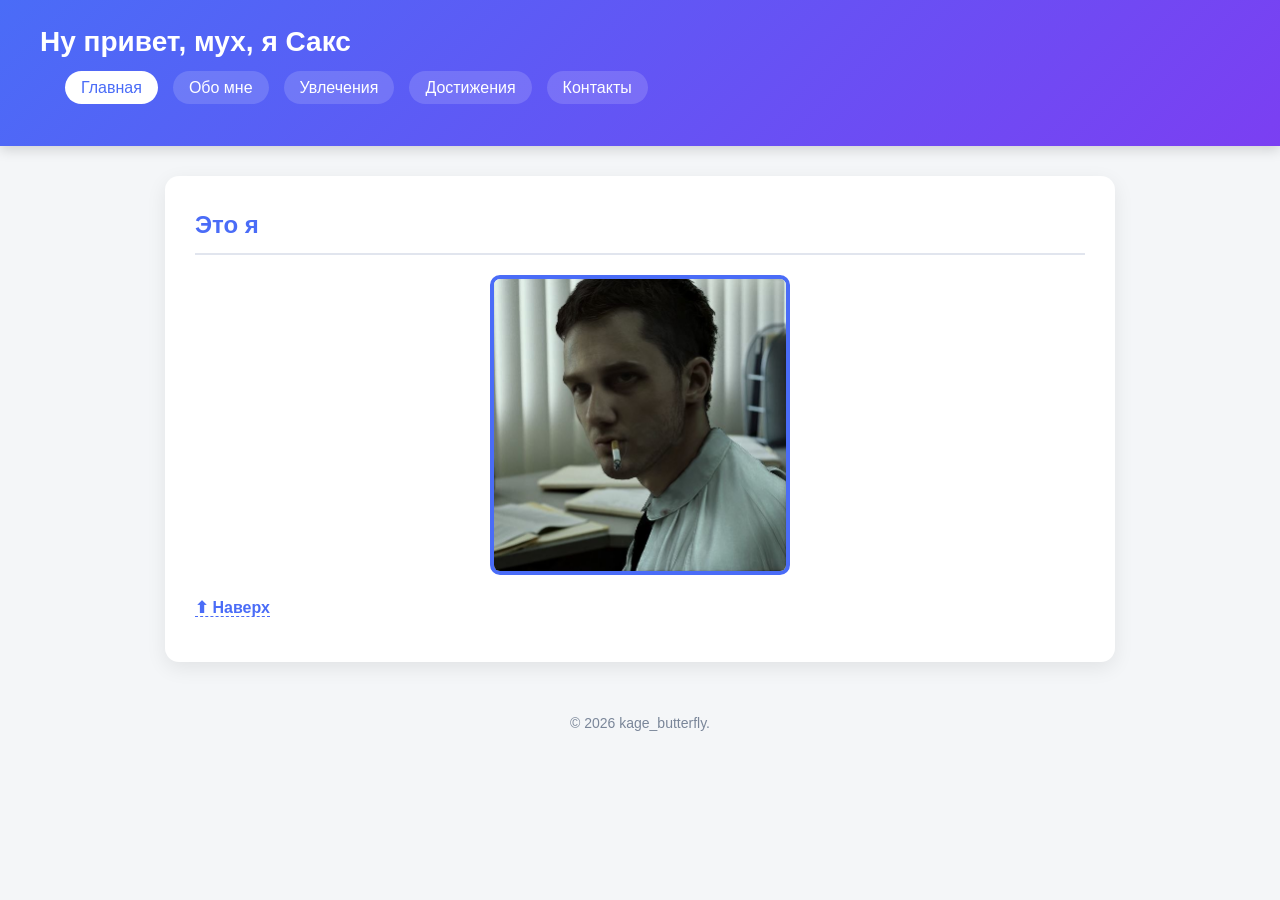
<file: index.html>
<!DOCTYPE html>
<html lang="ru">
<head>
    <meta charset="UTF-8">
    <title>Главная</title>
    <link rel="stylesheet" href="style.css">
</head>
<body>

<header>
    <h1>Ну привет, мух, я Сакс</h1>
    <nav>
        <ul>
            <li><a href="index.html" class="active">Главная</a></li>
            <li><a href="about.html">Обо мне</a></li>
            <li><a href="hobbies.html">Увлечения</a></li>
            <li><a href="achvs.html">Достижения</a></li>
            <li><a href="contacts.html">Контакты</a></li>
        </ul>
    </nav>
</header>

<main>
    <h2>Это я</h2>

    <img src="img1.jpg" class="avatar">
<p>
    <a href="#" class="link">⬆ Наверх</a>
</p>
    
</main>

<footer>
    © 2026 kage_butterfly.
</footer>

</body>
</html>
</file>
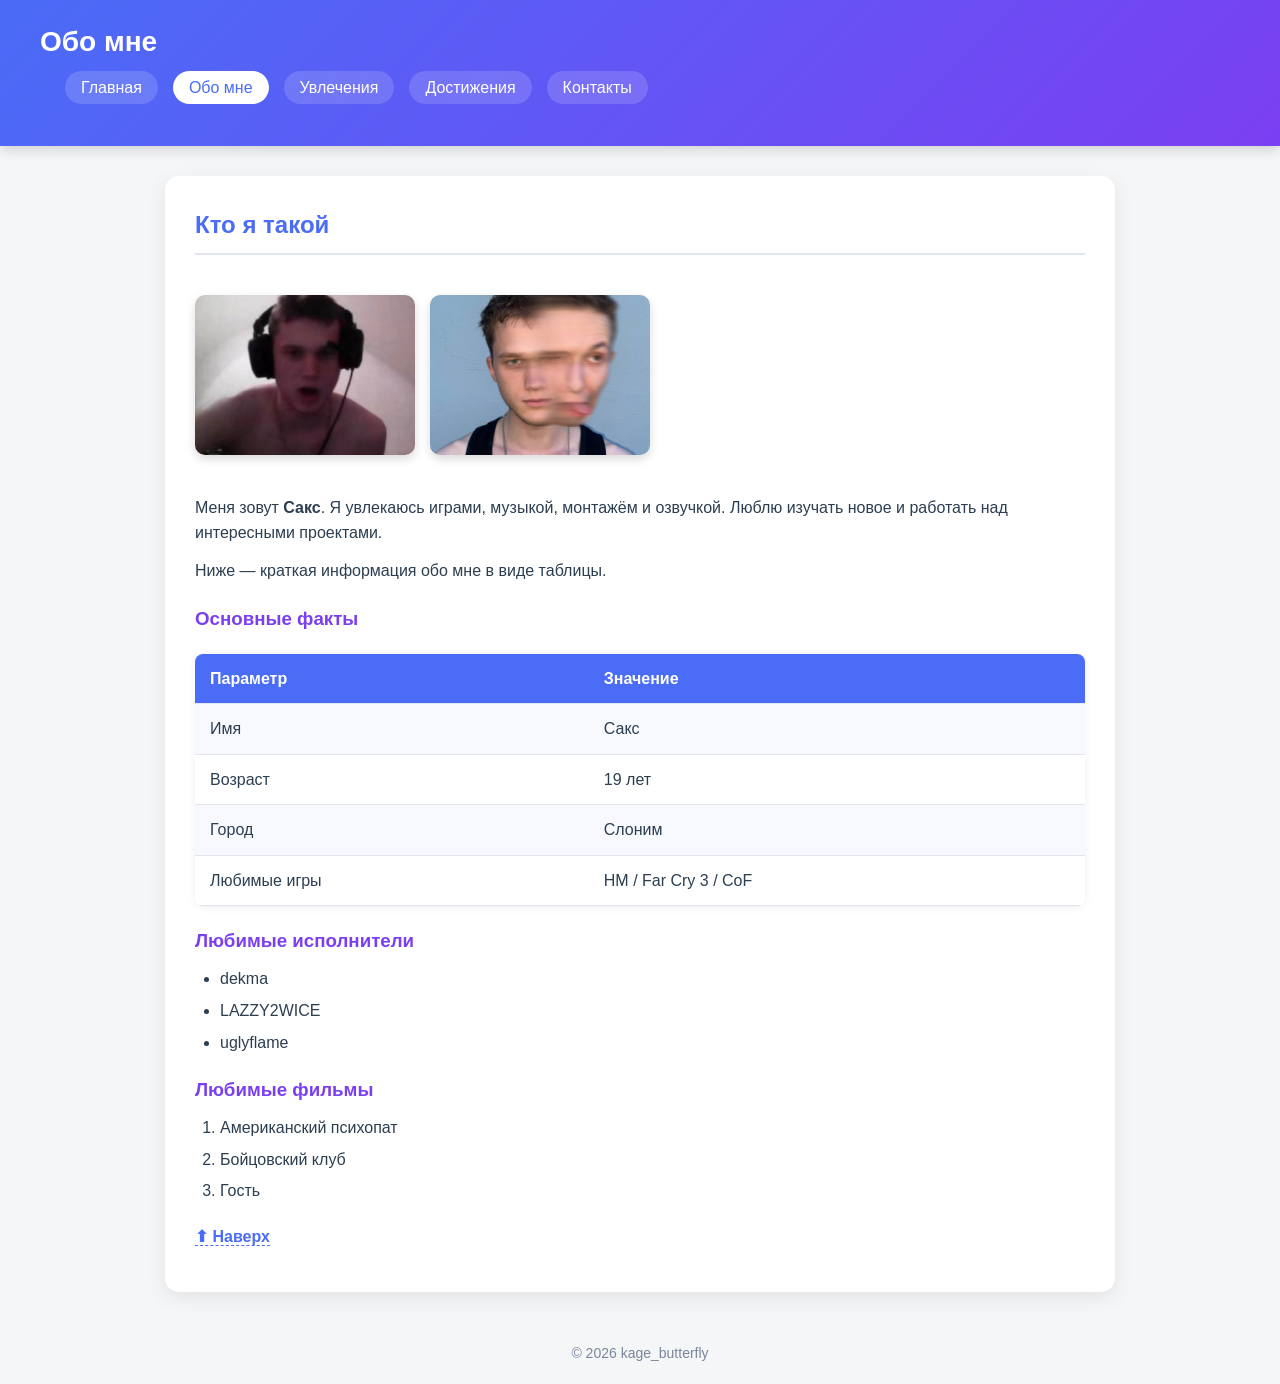
<file: about.html>
<!DOCTYPE html>
<html lang="ru">
<head>
    <meta charset="UTF-8">
    <title>Обо мне</title>
    <link rel="stylesheet" href="style.css">
</head>
<body>

<header>
    <h1>Обо мне</h1>
    <nav>
        <ul>
            <li><a href="index.html">Главная</a></li>
            <li><a href="about.html" class="active">Обо мне</a></li>
            <li><a href="hobbies.html">Увлечения</a></li>
            <li><a href="achvs.html">Достижения</a></li>
            <li><a href="contacts.html">Контакты</a></li>
        </ul>
    </nav>
</header>

<main>
    <h2>Кто я такой</h2>

<div class="gallery">
    <img src="img2.jpg" class="gallery">
    <img src="img3.jpg" class="gallery">
</div>
    
    <p>
        Меня зовут <strong>Сакс</strong>. Я увлекаюсь играми,
        музыкой, монтажём и озвучкой. Люблю изучать новое и работать над
        интересными проектами.
    </p>

    <p id="facts">
        Ниже — краткая информация обо мне в виде таблицы.
    </p>

    <h3>Основные факты</h3>
    <table>
        <tr>
            <th>Параметр</th>
            <th>Значение</th>
        </tr>
        <tr>
            <td>Имя</td>
            <td>Сакс</td>
        </tr>
        <tr>
            <td>Возраст</td>
            <td>19 лет</td>
        </tr>
        <tr>
            <td>Город</td>
            <td>Слоним</td>
        </tr>
        <tr>
            <td>Любимые игры</td>
            <td>HM / Far Cry 3 / CoF</td>
        </tr>
    </table>

    <h3>Любимые исполнители</h3>
    <ul>
        <li>dekma</li>
        <li>LAZZY2WICE</li>
        <li>uglyflame</li>
    </ul>

    <h3>Любимые фильмы</h3>
    <ol>
        <li>Американский психопат</li>
        <li>Бойцовский клуб</li>
        <li>Гость</li>
    </ol>

    <p>
<a href="#" class="link">⬆ Наверх</a>
    </p>
</main>

<footer>© 2026 kage_butterfly</footer>

</body>
</html>
</file>
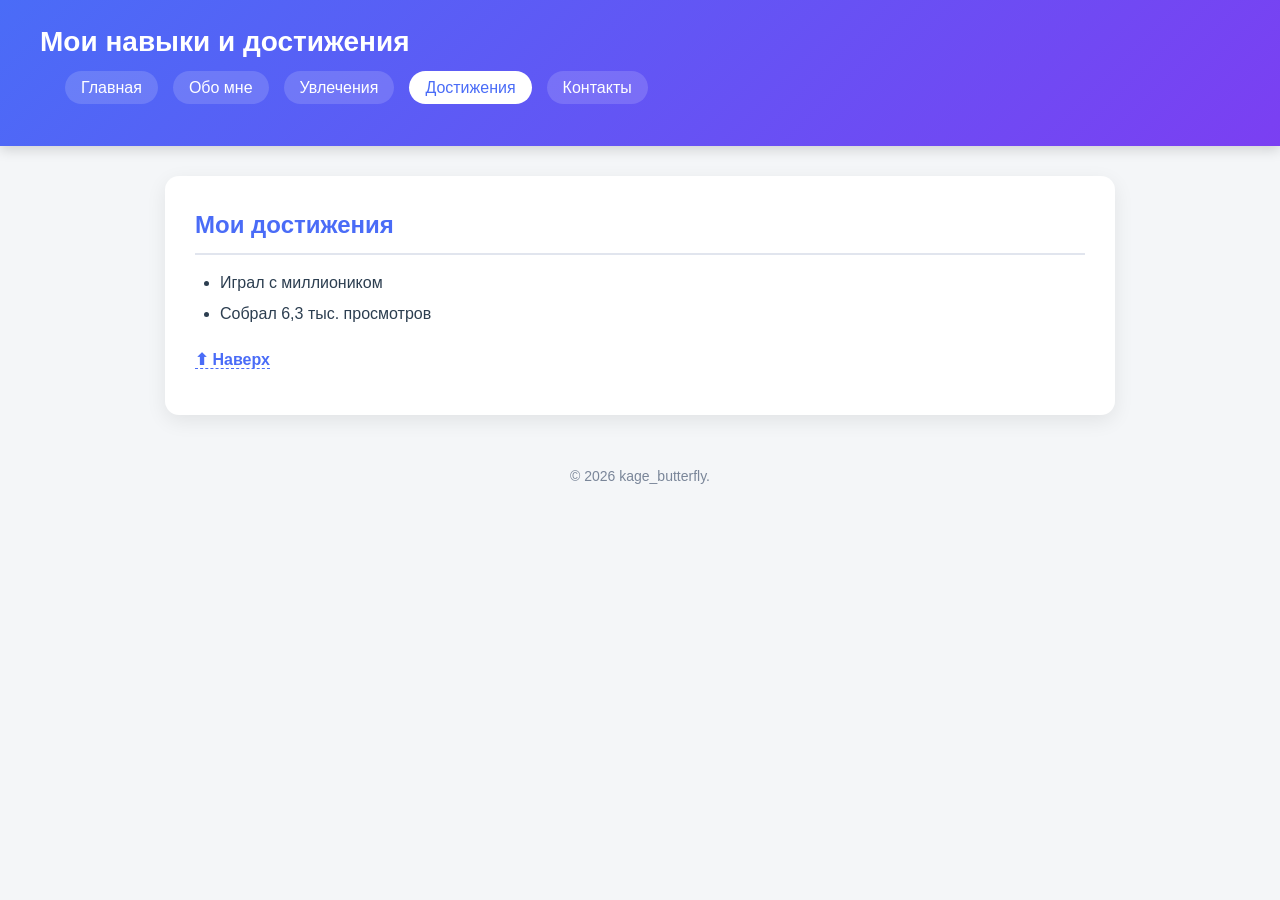
<file: achvs.html>
<!DOCTYPE html>
<html lang="ru">
<head>
    <meta charset="UTF-8">
    <title>Достижения</title>
    <link rel="stylesheet" href="style.css">
</head>
<body>

<header>
    <h1>Мои навыки и достижения</h1>
    <nav>
        <ul>
            <li><a href="index.html">Главная</a></li>
            <li><a href="about.html">Обо мне</a></li>
            <li><a href="hobbies.html">Увлечения</a></li>
          <li><a href="achvs.html" class="active">Достижения</a></li>
            <li><a href="contacts.html">Контакты</a></li>
        </ul>
    </nav>
</header>

<main> 
<h2>Мои достижения</h2>
   <ul>
       <li>Играл с миллиоником</li>
       <li>Собрал 6,3 тыс. просмотров</li>
   </ul>
    <p>
 <a href="#" class="link">⬆ Наверх</a>
    </p>
</main>

<footer>
    © 2026 kage_butterfly.
</footer>

</body>
</html>
</file>
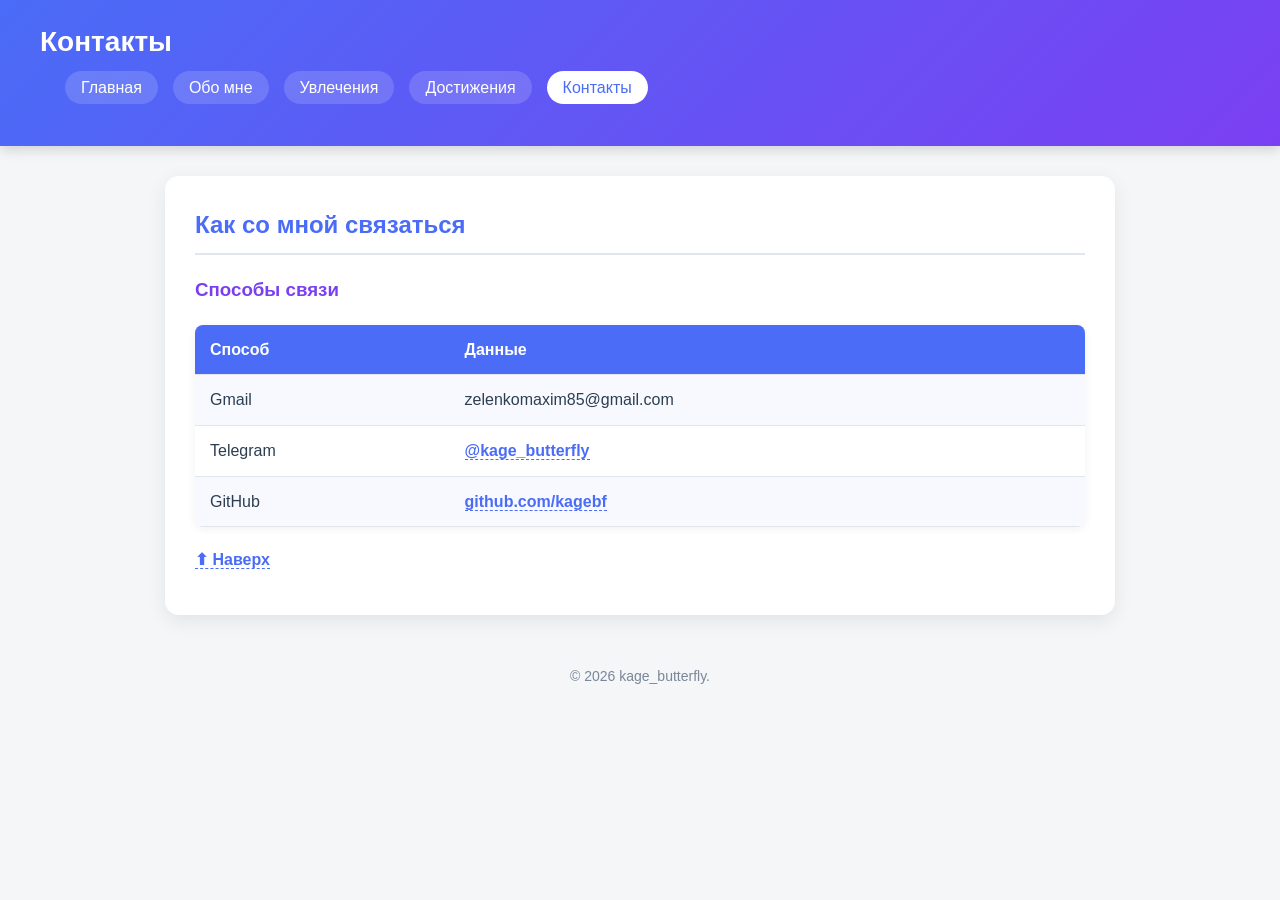
<file: contacts.html>
<!DOCTYPE html>
<html lang="ru">
<head>
    <meta charset="UTF-8">
    <title>Контакты</title>
    <link rel="stylesheet" href="style.css">
</head>
<body>

<header>
    <h1>Контакты</h1>
    <nav>
        <ul>
            <li><a href="index.html">Главная</a></li>
            <li><a href="about.html">Обо мне</a></li>
            <li><a href="hobbies.html">Увлечения</a></li>
            <li><a href="achvs.html">Достижения</a></li>
            <li><a href="contacts.html" class="active">Контакты</a></li>
        </ul>
    </nav>
</header>

<main>
    <h2>Как со мной связаться</h2>

    <h3>Способы связи</h3>
    <table>
        <tr>
            <th>Способ</th>
            <th>Данные</th>
        </tr>
        <tr>
            <td>Gmail</td>
            <td>zelenkomaxim85@gmail.com</td>
        </tr>
        <tr>
            <td>Telegram</td>
            <td><a href="https://t.me/kage_butterfly" target="_blank" class="link">@kage_butterfly</a></td>
        </tr>
        <tr>
            <td>GitHub</td>
            <td><a href="https://github.com/kagebf" target="_blank" class="link">github.com/kagebf</a></td>
        </tr>
    </table>

<p>
    <a href="#" class="link">⬆ Наверх</a>
</p>
</main>

<footer>
    © 2026 kage_butterfly.
</footer>

</body>
</html>
</file>
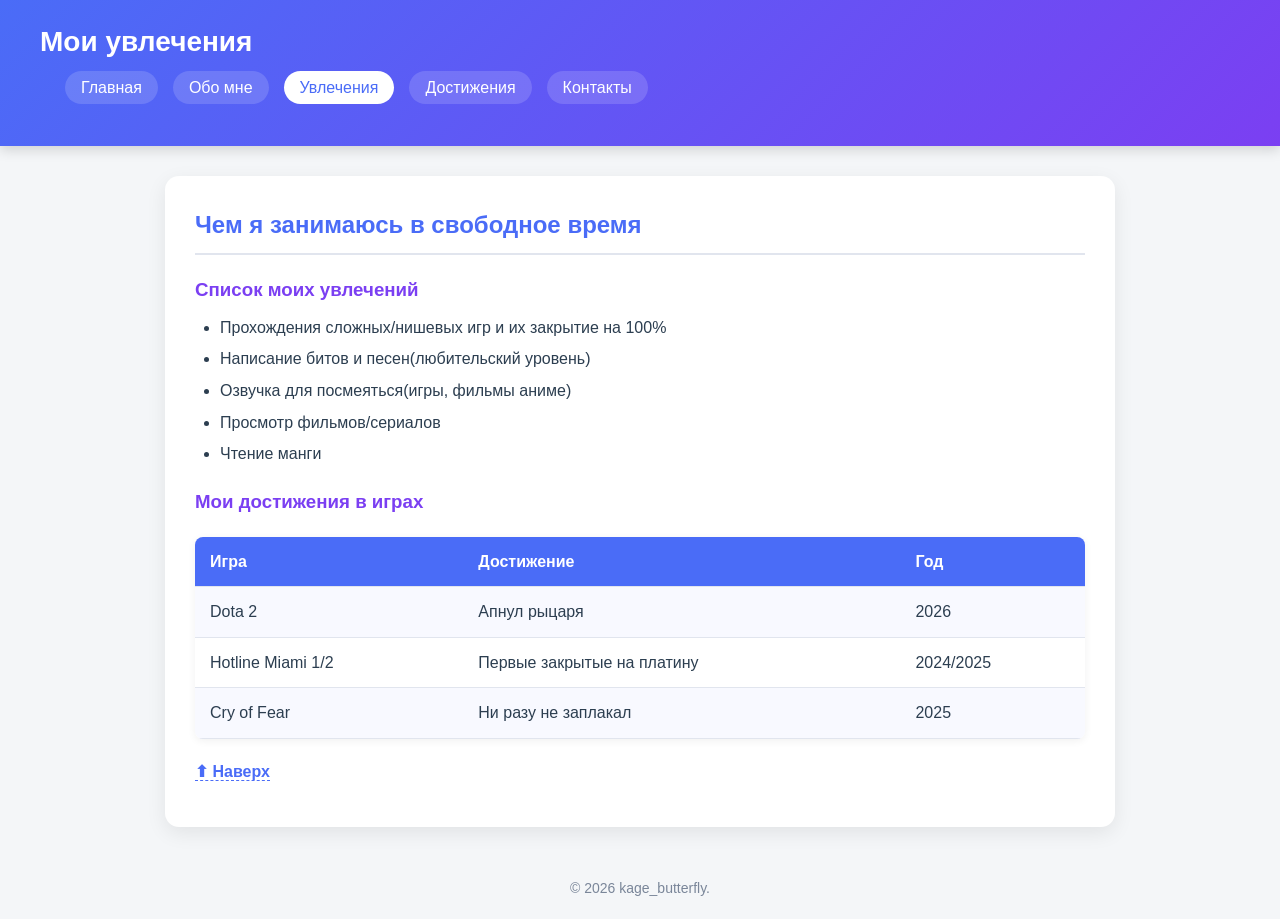
<file: hobbies.html>
<!DOCTYPE html>
<html lang="ru">
<head>
    <meta charset="UTF-8">
    <title>Увлечения</title>
    <link rel="stylesheet" href="style.css">
</head>
<body>

<header>
    <h1>Мои увлечения</h1>
    <nav>
        <ul>
            <li><a href="index.html">Главная</a></li>
            <li><a href="about.html">Обо мне</a></li>
            <li><a href="hobbies.html" class="active">Увлечения</a></li>
            <li><a href="achvs.html">Достижения</a></li>
            <li><a href="contacts.html">Контакты</a></li>
        </ul>
    </nav>
</header>

<main>
    <h2>Чем я занимаюсь в свободное время</h2>

    <h3>Список моих увлечений</h3>
    <ul>
        <li>Прохождения сложных/нишевых игр и их закрытие на 100%</li>
        <li>Написание битов и песен(любительский уровень)</li>
        <li>Озвучка для посмеяться(игры, фильмы аниме)</li>
        <li>Просмотр фильмов/сериалов</li>
        <li>Чтение манги</li>
    </ul>

    <h3>Мои достижения в играх</h3>
    <table>
        <tr>
            <th>Игра</th>
            <th>Достижение</th>
            <th>Год</th>
        </tr>
        <tr>
            <td>Dota 2</td>
            <td>Апнул рыцаря</td>
            <td>2026</td>
        </tr>
        <tr>
            <td>Hotline Miami 1/2</td>
            <td>Первые закрытые на платину</td>
            <td>2024/2025</td>
        </tr>
        <tr>
            <td>Cry of Fear</td>
            <td>Ни разу не заплакал</td>
            <td>2025</td>
        </tr>
    </table>

<p>
    <a href="#" class="link">⬆ Наверх</a>
</p>
</main>

<footer>
    © 2026 kage_butterfly.
</footer>

</body>
</html>
</file>
<file: style.css>
/* ===== Общие стили ===== */
* {
    margin: 0;
    padding: 0;
    box-sizing: border-box;
}

body {
    font-family: 'Segoe UI', Arial, sans-serif;
    background: #f4f6f8;
    color: #2c3e50;
    line-height: 1.6;
}

/* ===== Шапка и навигация ===== */
header {
    background: linear-gradient(135deg, #4a6cf7, #7b3ff2);
    color: #fff;
    padding: 20px 40px;
    box-shadow: 0 4px 12px rgba(0, 0, 0, 0.15);
}

header h1 {
    font-size: 28px;
    margin-bottom: 10px;
}

nav ul {
    list-style: none;
    display: flex;
    flex-wrap: wrap;
    gap: 15px;
}

nav a {
    color: #fff;
    text-decoration: none;
    padding: 8px 16px;
    border-radius: 20px;
    background: rgba(255, 255, 255, 0.15);
    transition: 0.3s;
    font-weight: 500;
}

nav a:hover,
nav a.active {
    background: #fff;
    color: #4a6cf7;
}

/* ===== Основной контент ===== */
main {
    max-width: 950px;
    margin: 30px auto;
    padding: 30px;
    background: #fff;
    border-radius: 14px;
    box-shadow: 0 6px 20px rgba(0, 0, 0, 0.08);
}

h2 {
    color: #4a6cf7;
    margin-bottom: 15px;
    border-bottom: 2px solid #e1e5ee;
    padding-bottom: 8px;
}

h3 {
    color: #7b3ff2;
    margin: 20px 0 10px;
}

p {
    margin-bottom: 12px;
}

/* ===== Картинки ===== */
.avatar {
    display: block;
    width: 300px;
    height: 300px;
    margin: 20px auto;
    border: 4px solid #4a6cf7;
    border-radius: 10px;
}

.gallery {
    display: flex;
    gap: 15px;
    flex-wrap: wrap;
    margin: 20px 0;
}

.gallery img {
    width: 220px;
    height: 160px;
    object-fit: cover;
    border-radius: 10px;
    box-shadow: 0 4px 10px rgba(0, 0, 0, 0.15);
    transition: transform 0.3s;
}

.gallery img:hover {
    transform: scale(1.05);
}

/* ===== Списки ===== */
ul, ol {
    margin: 10px 0 20px 25px;
}

ul li, ol li {
    margin-bottom: 6px;
}

/* ===== Таблицы ===== */
table {
    width: 100%;
    border-collapse: collapse;
    margin: 20px 0;
    box-shadow: 0 2px 8px rgba(0, 0, 0, 0.06);
    border-radius: 8px;
    overflow: hidden;
}

th, td {
    padding: 12px 15px;
    text-align: left;
    border-bottom: 1px solid #e1e5ee;
}

th {
    background: #4a6cf7;
    color: #fff;
    font-weight: 600;
}

tr:nth-child(even) {
    background: #f8f9ff;
}

tr:hover {
    background: #eef1ff;
}

/* ===== Ссылки ===== */
a.link {
    color: #4a6cf7;
    text-decoration: none;
    font-weight: 600;
    border-bottom: 1px dashed #4a6cf7;
}

a.link:hover {
    color: #7b3ff2;
    border-bottom-color: #7b3ff2;
}

/* ===== Подвал ===== */
footer {
    text-align: center;
    padding: 20px;
    color: #7a8699;
    font-size: 14px;
}

footer a {
    color: #4a6cf7;
    text-decoration: none;
}
</file>
